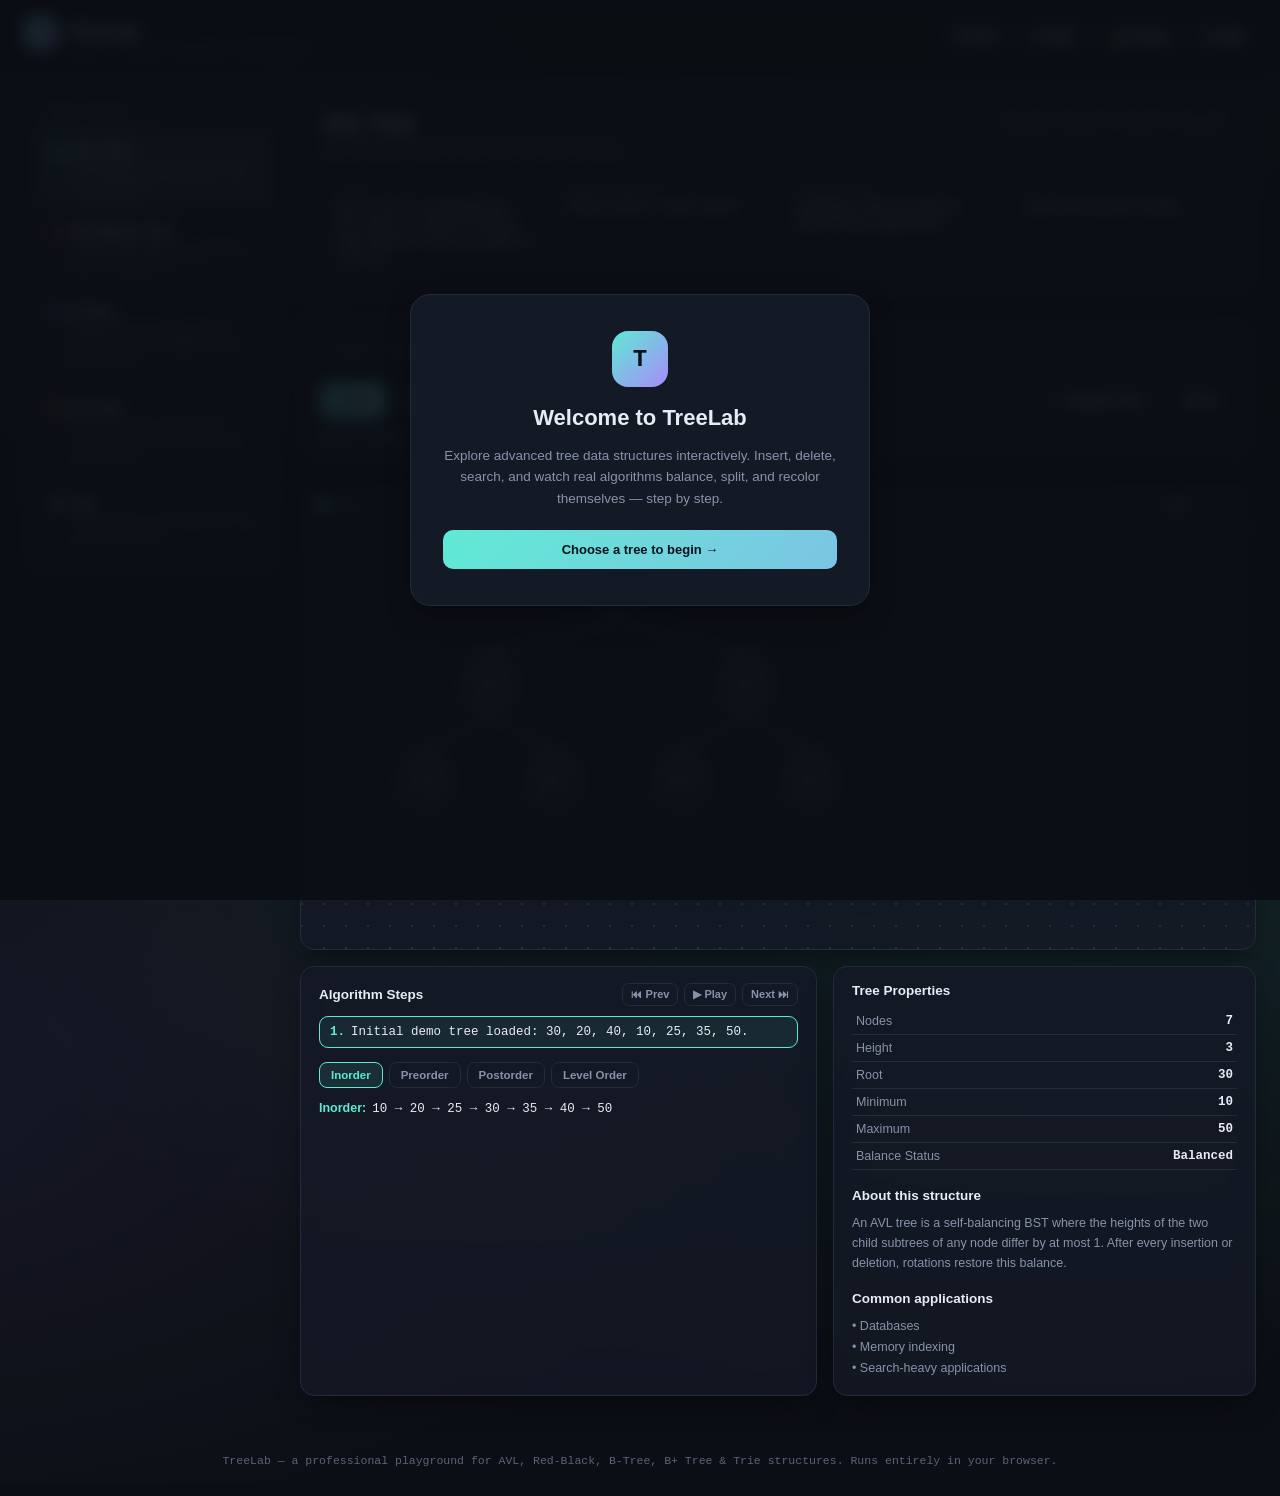
<file: Assessment/CO3/CO3 - Tree Traversal.html>
<!DOCTYPE html>
<html lang="en">
<head>
<meta charset="UTF-8">
<meta name="viewport" content="width=device-width, initial-scale=1.0">
<title>TreeLab — Interactive DSA Tree Visualizer</title>
<style>
:root{
  --bg:#0b0e14; --bg2:#11151f; --panel:#141926cc; --panel-solid:#141926;
  --border:#232a3b; --text:#e7ebf5; --text-dim:#8992a8; --text-faint:#5c6379;
  --accent:#5eead4; --accent2:#a78bfa; --accent-warm:#fb923c;
  --red:#ef4444; --black-node:#1e2537; --green:#34d399;
  --shadow: 0 10px 30px -10px rgba(0,0,0,.6);
  --mono: 'JetBrains Mono','Fira Code',ui-monospace,SFMono-Regular,Menlo,Consolas,monospace;
  --sans: 'Inter',-apple-system,BlinkMacSystemFont,'Segoe UI',sans-serif;
  --radius:14px;
}
[data-theme="light"]{
  --bg:#f5f6fa; --bg2:#ffffff; --panel:#ffffffee; --panel-solid:#ffffff;
  --border:#e2e5ee; --text:#141926; --text-dim:#5c6379; --text-faint:#9aa1b5;
  --accent:#0d9488; --accent2:#7c3aed; --accent-warm:#ea580c;
  --black-node:#1e2537; --shadow: 0 10px 30px -10px rgba(20,25,38,.15);
}
*{box-sizing:border-box; -webkit-tap-highlight-color:transparent;}
html,body{margin:0;padding:0;height:100%;}
body{
  background:
    radial-gradient(1200px 600px at 85% -10%, color-mix(in srgb, var(--accent) 10%, transparent), transparent),
    radial-gradient(900px 500px at -10% 20%, color-mix(in srgb, var(--accent2) 8%, transparent), transparent),
    var(--bg);
  color:var(--text); font-family:var(--sans); min-height:100vh;
}
a{color:inherit;}
::selection{background:color-mix(in srgb, var(--accent) 35%, transparent);}
button{font-family:var(--sans); cursor:pointer;}
:focus-visible{outline:2px solid var(--accent); outline-offset:2px; border-radius:6px;}

/* ---------- top bar ---------- */
.topbar{
  display:flex; align-items:center; justify-content:space-between;
  padding:16px 24px; border-bottom:1px solid var(--border);
  position:sticky; top:0; z-index:40; backdrop-filter:blur(14px);
  background:color-mix(in srgb, var(--bg) 78%, transparent);
}
.brand{display:flex; align-items:baseline; gap:10px;}
.brand .mark{
  width:34px;height:34px;border-radius:10px;display:grid;place-items:center;
  background:linear-gradient(135deg,var(--accent),var(--accent2));
  color:#0b0e14; font-weight:800; font-family:var(--mono); font-size:15px;
}
.brand h1{font-size:19px; margin:0; font-weight:800; letter-spacing:-0.02em;}
.brand .sub{font-size:12px; color:var(--text-dim); font-family:var(--mono); letter-spacing:.02em;}
.brand-row{display:flex; flex-direction:column; gap:1px;}
.top-actions{display:flex; gap:8px; align-items:center;}
.icon-btn{
  border:1px solid var(--border); background:var(--panel-solid); color:var(--text);
  border-radius:10px; padding:8px 12px; font-size:13px; display:flex; gap:6px; align-items:center;
  transition:.15s; font-weight:600;
}
.icon-btn:hover{border-color:var(--accent); color:var(--accent);}

/* ---------- layout ---------- */
.layout{display:grid; grid-template-columns:260px 1fr; gap:16px; padding:16px 24px 40px; max-width:1680px; margin:0 auto;}
@media (max-width: 980px){ .layout{grid-template-columns:1fr;} }

.card{
  background:var(--panel); border:1px solid var(--border); border-radius:var(--radius);
  backdrop-filter:blur(10px); box-shadow:var(--shadow);
}
.sidebar{padding:14px; align-self:start; position:sticky; top:82px;}
@media (max-width:980px){ .sidebar{position:static;} }
.sidebar h2{font-size:11px; text-transform:uppercase; letter-spacing:.12em; color:var(--text-faint); margin:4px 6px 10px;}
.tree-option{
  display:flex; gap:10px; align-items:flex-start; padding:11px 12px; border-radius:11px; margin-bottom:6px;
  border:1px solid transparent; transition:.15s; position:relative;
}
.tree-option:hover{background:color-mix(in srgb, var(--accent) 8%, transparent);}
.tree-option.active{
  border-color:color-mix(in srgb, var(--accent) 45%, transparent);
  background:color-mix(in srgb, var(--accent) 12%, transparent);
}
.tree-option .dot{width:9px;height:9px;border-radius:3px;margin-top:5px;flex:0 0 auto;}
.tree-option .name{font-weight:700; font-size:14px;}
.tree-option .desc{font-size:11.5px; color:var(--text-dim); line-height:1.4; margin-top:2px;}
.tree-option button{all:unset; display:block; width:100%; cursor:pointer;}

.main-col{display:flex; flex-direction:column; gap:16px; min-width:0;}

.header-card{padding:20px 22px;}
.header-top{display:flex; justify-content:space-between; align-items:flex-start; gap:16px; flex-wrap:wrap;}
.header-top h2{margin:0; font-size:22px; letter-spacing:-0.01em;}
.header-top .tagline{color:var(--text-dim); font-size:13.5px; margin-top:4px; max-width:60ch;}
.chip{
  font-family:var(--mono); font-size:11px; padding:4px 9px; border-radius:999px;
  border:1px solid var(--border); color:var(--text-dim); white-space:nowrap;
}
.info-grid{display:grid; grid-template-columns:repeat(4,1fr); gap:10px; margin-top:16px;}
@media (max-width:800px){ .info-grid{grid-template-columns:repeat(2,1fr);} }
.info-box{background:color-mix(in srgb, var(--bg2) 60%, transparent); border:1px solid var(--border); border-radius:10px; padding:10px 12px;}
.info-box .k{font-size:10.5px; text-transform:uppercase; letter-spacing:.08em; color:var(--text-faint); margin-bottom:3px;}
.info-box .v{font-size:12.5px; line-height:1.4;}

/* controls */
.controls-card{padding:16px 20px; display:flex; flex-direction:column; gap:12px;}
.controls-row{display:flex; gap:10px; flex-wrap:wrap; align-items:center;}
.controls-row.tight{gap:8px;}
input[type=text], input[type=number]{
  background:var(--bg2); border:1px solid var(--border); color:var(--text);
  border-radius:10px; padding:10px 12px; font-family:var(--mono); font-size:13.5px; flex:1; min-width:160px;
}
input:focus{border-color:var(--accent);}
.btn{
  border:1px solid var(--border); background:var(--panel-solid); color:var(--text); font-weight:700;
  font-size:13px; padding:10px 15px; border-radius:10px; transition:.15s; display:inline-flex; gap:6px; align-items:center;
}
.btn:hover{border-color:var(--accent); color:var(--accent); transform:translateY(-1px);}
.btn:active{transform:translateY(0);}
.btn.primary{background:linear-gradient(135deg,var(--accent),color-mix(in srgb,var(--accent) 60%, var(--accent2))); color:#06131a; border:none;}
.btn.primary:hover{filter:brightness(1.08); color:#06131a;}
.btn.danger:hover{border-color:var(--red); color:var(--red);}
.btn.ghost{background:transparent;}
.btn:disabled{opacity:.4; cursor:not-allowed; transform:none;}
.label-sm{font-size:11px; color:var(--text-faint); text-transform:uppercase; letter-spacing:.08em;}
.msg-line{font-size:12.5px; min-height:18px; font-family:var(--mono);}
.msg-line.error{color:var(--red);}
.msg-line.ok{color:var(--green);}
.msg-line.info{color:var(--text-dim);}
.deg-input{width:70px; flex:0 0 auto;}

/* viz */
.viz-card{padding:0; overflow:hidden;}
.viz-toolbar{display:flex; justify-content:space-between; align-items:center; padding:10px 16px; border-bottom:1px solid var(--border); flex-wrap:wrap; gap:8px;}
.legend{display:flex; gap:14px; font-size:11.5px; color:var(--text-dim); flex-wrap:wrap;}
.legend span{display:inline-flex; align-items:center; gap:5px;}
.legend i{width:10px;height:10px;border-radius:3px; display:inline-block;}
.viz-scroll{overflow:auto; background:
  radial-gradient(circle at 1px 1px, color-mix(in srgb, var(--text-faint) 25%, transparent) 1px, transparent 1px) 0 0/22px 22px;
  min-height:420px; max-height:620px;}
svg.tree-svg{display:block;}
.svg-node-circle{stroke-width:2px; transition:all .35s ease;}
.svg-node-rect{stroke-width:2px; transition:all .35s ease; fill:var(--bg2);}
.svg-label{font-family:var(--mono); font-weight:700; fill:var(--text); dominant-baseline:middle; text-anchor:middle; transition:fill .3s;}
.svg-edge{stroke:var(--text-faint); stroke-width:2px; fill:none; transition:all .35s ease;}
.svg-leafchain{stroke:var(--accent-warm); stroke-width:1.6px; stroke-dasharray:5 4; fill:none; opacity:.8;}
.svg-meta{font-family:var(--mono); font-size:9.5px; fill:var(--text-faint); text-anchor:middle;}
.empty-state{display:flex; flex-direction:column; align-items:center; justify-content:center; padding:70px 20px; color:var(--text-dim); text-align:center; gap:10px;}
.empty-state .big{font-size:15px; font-weight:700; color:var(--text);}

/* bottom grid */
.bottom-grid{display:grid; grid-template-columns:1.1fr .9fr; gap:16px;}
@media (max-width:980px){ .bottom-grid{grid-template-columns:1fr;} }
.panel-card{padding:16px 18px;}
.panel-card h3{margin:0 0 10px; font-size:13.5px; display:flex; align-items:center; justify-content:space-between;}
.panel-card h3 .sub-actions{display:flex; gap:6px;}
.mini-btn{border:1px solid var(--border); background:transparent; color:var(--text-dim); border-radius:7px; padding:4px 8px; font-size:11px; font-weight:700;}
.mini-btn:hover{color:var(--accent); border-color:var(--accent);}
.steps-list{list-style:none; margin:0; padding:0; max-height:260px; overflow:auto; display:flex; flex-direction:column; gap:6px;}
.steps-list li{
  border:1px solid var(--border); border-radius:9px; padding:8px 10px; font-size:12.5px; font-family:var(--mono);
  color:var(--text-dim); opacity:.55; transition:.2s;
}
.steps-list li.active{opacity:1; border-color:var(--accent); color:var(--text); background:color-mix(in srgb, var(--accent) 8%, transparent);}
.steps-list li .idx{color:var(--accent); margin-right:6px; font-weight:700;}
.prop-table{width:100%; border-collapse:collapse; font-size:12.5px;}
.prop-table td{padding:6px 4px; border-bottom:1px solid var(--border);}
.prop-table td:first-child{color:var(--text-dim);}
.prop-table td:last-child{text-align:right; font-family:var(--mono); font-weight:700;}
.traversal-line{font-family:var(--mono); font-size:12.5px; margin-bottom:8px; line-height:1.6; word-break:break-word;}
.traversal-line b{color:var(--accent); margin-right:6px; font-family:var(--sans); font-weight:700;}
.tabs{display:flex; gap:6px; margin-bottom:10px; flex-wrap:wrap;}
.tab{border:1px solid var(--border); background:transparent; color:var(--text-dim); padding:6px 11px; border-radius:8px; font-size:11.5px; font-weight:700;}
.tab.active{color:var(--accent); border-color:var(--accent); background:color-mix(in srgb, var(--accent) 10%, transparent);}
.tooltip-term{border-bottom:1px dashed var(--text-faint); cursor:help; position:relative;}
.tooltip-term:hover .tip-bubble{display:block;}
.tip-bubble{
  display:none; position:absolute; bottom:130%; left:50%; transform:translateX(-50%); width:220px;
  background:var(--panel-solid); border:1px solid var(--accent); border-radius:10px; padding:10px 12px; font-size:11.5px;
  color:var(--text); z-index:50; box-shadow:var(--shadow); font-family:var(--sans); line-height:1.4;
}
.footer-note{text-align:center; color:var(--text-faint); font-size:11.5px; padding:18px; font-family:var(--mono);}
.range-row{display:flex; gap:8px; align-items:center; flex-wrap:wrap;}
.pill-result{background:color-mix(in srgb, var(--accent) 12%, transparent); border:1px solid var(--accent); border-radius:8px; padding:3px 9px; font-family:var(--mono); font-size:12px;}
.validate-box{margin-top:8px; padding:10px 12px; border-radius:10px; font-family:var(--mono); font-size:12.5px; border:1px solid var(--border);}
.validate-box.valid{border-color:var(--green); color:var(--green); background:color-mix(in srgb, var(--green) 8%, transparent);}
.validate-box.invalid{border-color:var(--red); color:var(--red); background:color-mix(in srgb, var(--red) 8%, transparent);}
.welcome-overlay{
  position:fixed; inset:0; background:color-mix(in srgb, var(--bg) 88%, transparent); backdrop-filter:blur(8px);
  z-index:100; display:flex; align-items:center; justify-content:center; padding:20px;
}
.welcome-box{max-width:460px; text-align:center; padding:36px 32px; border-radius:20px; background:var(--panel-solid); border:1px solid var(--border); box-shadow:var(--shadow);}
.welcome-box .mark{width:56px;height:56px;border-radius:16px;margin:0 auto 18px; background:linear-gradient(135deg,var(--accent),var(--accent2)); display:grid; place-items:center; color:#06131a; font-weight:800; font-family:var(--mono); font-size:24px;}
.welcome-box h2{margin:0 0 8px; font-size:22px;}
.welcome-box p{color:var(--text-dim); font-size:13.5px; line-height:1.6; margin-bottom:20px;}
.presets-row{display:flex; flex-wrap:wrap; gap:8px; margin-top:10px;}
::-webkit-scrollbar{width:9px; height:9px;}
::-webkit-scrollbar-thumb{background:var(--border); border-radius:6px;}
::-webkit-scrollbar-thumb:hover{background:var(--text-faint);}
.sr-only{position:absolute; width:1px;height:1px;overflow:hidden; clip:rect(0,0,0,0);}
</style>
</head>
<body data-theme="dark">

<div class="welcome-overlay" id="welcomeOverlay">
  <div class="welcome-box">
    <div class="mark">T</div>
    <h2>Welcome to TreeLab</h2>
    <p>Explore advanced tree data structures interactively. Insert, delete, search, and watch real algorithms balance, split, and recolor themselves — step by step.</p>
    <button class="btn primary" id="welcomeStart" style="width:100%;justify-content:center;padding:12px;">Choose a tree to begin →</button>
  </div>
</div>

<header class="topbar">
  <div class="brand">
    <div class="mark">T</div>
    <div class="brand-row">
      <h1>TreeLab</h1>
      <span class="sub">Learn. Insert. Delete. Visualize.</span>
    </div>
  </div>
  <div class="top-actions">
    <button class="icon-btn" id="exportSvgBtn" title="Export current tree as SVG">⬇ SVG</button>
    <button class="icon-btn" id="exportPngBtn" title="Export current tree as PNG">⬇ PNG</button>
    <button class="icon-btn" id="themeToggle" title="Toggle theme">🌙 Theme</button>
    <button class="icon-btn" id="helpBtn" title="Help">? Help</button>
  </div>
</header>

<div class="layout">
  <!-- SIDEBAR -->
  <aside class="card sidebar" aria-label="Tree type selector">
    <h2>Tree Types</h2>
    <div id="treeOptions"></div>
  </aside>

  <!-- MAIN -->
  <div class="main-col">
    <section class="card header-card">
      <div class="header-top">
        <div>
          <h2 id="treeTitle">AVL Tree</h2>
          <div class="tagline" id="treeTagline">Self-balancing Binary Search Tree using rotations.</div>
        </div>
        <span class="chip" id="treeComplexityChip">O(log n) search / insert / delete</span>
      </div>
      <div class="info-grid" id="infoGrid"></div>
    </section>

    <section class="card controls-card">
      <div class="controls-row">
        <input type="text" id="valueInput" placeholder="Enter values, e.g. 10, 20, 30" aria-label="Values input">
        <div id="degreeWrap" class="controls-row tight" style="display:none;">
          <span class="label-sm">Min degree (t)</span>
          <input type="number" id="degreeInput" class="deg-input" min="2" value="2">
          <button class="btn ghost" id="applyDegreeBtn">Apply</button>
        </div>
      </div>
      <div class="controls-row tight" id="mainButtons">
        <button class="btn primary" id="insertBtn">Insert</button>
        <button class="btn" id="deleteBtn">Delete</button>
        <button class="btn" id="searchBtn">Search</button>
        <button class="btn" id="prefixBtn" style="display:none;">Prefix Search</button>
        <button class="btn ghost" id="clearBtn">Clear</button>
        <button class="btn ghost" id="randomBtn">🎲 Random</button>
        <input type="number" id="randomCount" class="deg-input" min="1" max="200" value="10" title="Number of random values">
        <button class="btn ghost" id="validateBtn">✓ Validate Tree</button>
        <button class="btn ghost danger" id="resetBtn">Reset</button>
      </div>
      <div class="controls-row tight" id="rangeRow" style="display:none;">
        <span class="label-sm">Range search</span>
        <input type="text" id="rangeFrom" placeholder="from" class="deg-input" style="width:80px;">
        <span class="label-sm">to</span>
        <input type="text" id="rangeTo" placeholder="to" class="deg-input" style="width:80px;">
        <button class="btn ghost" id="rangeBtn">Search Range</button>
        <span id="rangeResult"></span>
      </div>
      <div class="msg-line info" id="msgLine">Enter comma or space separated values, then Insert.</div>
      <div class="validate-box" id="validateBox" style="display:none;"></div>
    </section>

    <section class="card viz-card">
      <div class="viz-toolbar">
        <div class="legend" id="legend"></div>
        <div class="controls-row tight">
          <button class="mini-btn" id="zoomOutBtn">－</button>
          <button class="mini-btn" id="zoomResetBtn">100%</button>
          <button class="mini-btn" id="zoomInBtn">＋</button>
        </div>
      </div>
      <div class="viz-scroll" id="vizScroll">
        <div class="empty-state" id="emptyState"><div class="big">Tree is empty</div><div>Insert values above, or click Random to generate one.</div></div>
        <svg class="tree-svg" id="treeSvg" xmlns="http://www.w3.org/2000/svg" style="display:none;"></svg>
      </div>
    </section>

    <section class="bottom-grid">
      <div class="card panel-card">
        <h3>Algorithm Steps
          <span class="sub-actions">
            <button class="mini-btn" id="stepPrev">⏮ Prev</button>
            <button class="mini-btn" id="stepPlay">▶ Play</button>
            <button class="mini-btn" id="stepNext">Next ⏭</button>
          </span>
        </h3>
        <ol class="steps-list" id="stepsList"><li>No operation performed yet.</li></ol>
        <div style="margin-top:14px;">
          <div class="tabs" id="traversalTabs"></div>
          <div id="traversalOutput"></div>
        </div>
      </div>

      <div class="card panel-card">
        <h3>Tree Properties</h3>
        <table class="prop-table"><tbody id="propsBody"></tbody></table>
        <h3 style="margin-top:18px;">About this structure</h3>
        <div id="aboutBox" style="font-size:12.5px; color:var(--text-dim); line-height:1.6;"></div>
        <h3 style="margin-top:18px;">Common applications</h3>
        <div id="appsBox" style="font-size:12.5px; color:var(--text-dim); line-height:1.7;"></div>
      </div>
    </section>
  </div>
</div>

<div class="footer-note">TreeLab — a professional playground for AVL, Red-Black, B-Tree, B+ Tree &amp; Trie structures. Runs entirely in your browser.</div>

<script>
"use strict";
/* =========================================================================
   TREELAB — SINGLE FILE DSA VISUALIZER
   Sections: Data Structures -> Layout Engine -> Renderer -> App Controller
   ========================================================================= */

/* ---------------------------------------------------------------------
   0. SHARED HELPERS
--------------------------------------------------------------------- */
function parseValues(raw){
  return raw.split(/[,\s]+/).map(s=>s.trim()).filter(s=>s.length>0);
}
function parseNumbers(raw){
  return parseValues(raw).map(Number).filter(n=>!isNaN(n));
}
function uid(){ return 'n'+Math.random().toString(36).slice(2,9); }

/* ---------------------------------------------------------------------
   1. AVL TREE  (real implementation)
--------------------------------------------------------------------- */
class AVLNode{
  constructor(value){ this.value=value; this.left=null; this.right=null; this.height=1; this.id=uid(); }
}
class AVLTree{
  constructor(){ this.root=null; this.steps=[]; }
  h(n){ return n? n.height:0; }
  bf(n){ return n? this.h(n.left)-this.h(n.right):0; }
  update(n){ n.height = 1+Math.max(this.h(n.left), this.h(n.right)); }
  rotateRight(y){
    const x=y.left; const t2=x.right;
    x.right=y; y.left=t2;
    this.update(y); this.update(x);
    this.steps.push(`Right rotation performed around node ${y.value}.`);
    return x;
  }
  rotateLeft(x){
    const y=x.right; const t2=y.left;
    y.left=x; x.right=t2;
    this.update(x); this.update(y);
    this.steps.push(`Left rotation performed around node ${x.value}.`);
    return y;
  }
  insert(value){
    this.steps=[];
    if(this.find(value)!=null){ this.steps.push(`Value ${value} already exists. Duplicates are not allowed.`); return false; }
    this.steps.push(`Searching for insertion position for ${value}...`);
    this.root=this._insert(this.root,value);
    this.steps.push('Tree balanced. Insertion complete.');
    return true;
  }
  _insert(node,value){
    if(!node){ this.steps.push(`Inserted ${value} as a new leaf node.`); return new AVLNode(value); }
    if(value<node.value) node.left=this._insert(node.left,value);
    else if(value>node.value) node.right=this._insert(node.right,value);
    else return node;
    this.update(node);
    const balance=this.bf(node);
    if(balance>1 || balance<-1){
      this.steps.push(`Balance factor of node ${node.value} = ${balance}.`);
    }
    if(balance>1 && value<node.left.value){ this.steps.push('LL imbalance detected.'); return this.rotateRight(node); }
    if(balance<-1 && value>node.right.value){ this.steps.push('RR imbalance detected.'); return this.rotateLeft(node); }
    if(balance>1 && value>node.left.value){ this.steps.push('LR imbalance detected.'); node.left=this.rotateLeft(node.left); return this.rotateRight(node); }
    if(balance<-1 && value<node.right.value){ this.steps.push('RL imbalance detected.'); node.right=this.rotateRight(node.right); return this.rotateLeft(node); }
    return node;
  }
  minValueNode(node){ let cur=node; while(cur.left) cur=cur.left; return cur; }
  delete(value){
    this.steps=[];
    if(this.find(value)==null){ this.steps.push(`Value ${value} not found.`); return false; }
    this.steps.push(`Searching for ${value} to delete...`);
    this.root=this._delete(this.root,value);
    this.steps.push('Tree rebalanced after deletion.');
    return true;
  }
  _delete(node,value){
    if(!node) return node;
    if(value<node.value) node.left=this._delete(node.left,value);
    else if(value>node.value) node.right=this._delete(node.right,value);
    else{
      this.steps.push(`Removing node ${value}.`);
      if(!node.left || !node.right){
        node = node.left? node.left : node.right;
      } else {
        const succ=this.minValueNode(node.right);
        this.steps.push(`Replacing with inorder successor ${succ.value}.`);
        node.value=succ.value;
        node.right=this._delete(node.right,succ.value);
      }
    }
    if(!node) return node;
    this.update(node);
    const balance=this.bf(node);
    if(balance>1 && this.bf(node.left)>=0) return this.rotateRight(node);
    if(balance>1 && this.bf(node.left)<0){ node.left=this.rotateLeft(node.left); return this.rotateRight(node); }
    if(balance<-1 && this.bf(node.right)<=0) return this.rotateLeft(node);
    if(balance<-1 && this.bf(node.right)>0){ node.right=this.rotateRight(node.right); return this.rotateLeft(node); }
    return node;
  }
  find(value){ let cur=this.root; while(cur){ if(value===cur.value) return cur; cur=value<cur.value?cur.left:cur.right; } return null; }
  search(value){
    this.steps=[]; let cur=this.root; let path=[];
    while(cur){ path.push(cur.value); if(value===cur.value){ this.steps.push(`Path: ${path.join(' → ')}`); this.steps.push(`Value ${value} found.`); return true;} cur = value<cur.value?cur.left:cur.right; }
    this.steps.push(`Path: ${path.join(' → ')||'(empty)'}`);
    this.steps.push(`Value ${value} not found.`);
    return false;
  }
  inorder(){ const out=[]; (function rec(n){ if(!n)return; rec(n.left); out.push(n.value); rec(n.right);})(this.root); return out; }
  preorder(){ const out=[]; (function rec(n){ if(!n)return; out.push(n.value); rec(n.left); rec(n.right);})(this.root); return out; }
  postorder(){ const out=[]; (function rec(n){ if(!n)return; rec(n.left); rec(n.right); out.push(n.value);})(this.root); return out; }
  levelorder(){ const out=[]; if(!this.root) return out; const q=[this.root]; while(q.length){ const n=q.shift(); out.push(n.value); if(n.left)q.push(n.left); if(n.right)q.push(n.right);} return out; }
  count(){ let c=0; (function rec(n){ if(!n)return; c++; rec(n.left); rec(n.right);})(this.root); return c; }
  validate(){
    let ok=true; const errs=[];
    (function rec(n,lo,hi){
      if(!n) return 0;
      if((lo!==null && n.value<=lo) || (hi!==null && n.value>=hi)){ ok=false; errs.push(`BST violation at node ${n.value}`); }
      const lh=rec(n.left,lo,n.value), rh=rec(n.right,n.value,hi);
      if(Math.abs(lh-rh)>1){ ok=false; errs.push(`Balance violation at node ${n.value} (bf=${lh-rh})`); }
      const h=1+Math.max(lh,rh);
      if(h!==n.height){ ok=false; errs.push(`Height mismatch at node ${n.value}`); }
      return h;
    })(this.root,null,null);
    return {ok, errs};
  }
}

/* ---------------------------------------------------------------------
   2. RED-BLACK TREE (real implementation, CLRS-style with sentinel)
--------------------------------------------------------------------- */
const RB_RED='R', RB_BLACK='B';
class RBNode{
  constructor(value){ this.value=value; this.color=RB_RED; this.left=null; this.right=null; this.parent=null; this.id=uid(); }
}
class RedBlackTree{
  constructor(){
    this.NIL=new RBNode(null); this.NIL.color=RB_BLACK; this.NIL.left=null; this.NIL.right=null;
    this.root=this.NIL; this.steps=[];
  }
  leftRotate(x){
    const y=x.right; x.right=y.left;
    if(y.left!==this.NIL) y.left.parent=x;
    y.parent=x.parent;
    if(x.parent===this.NIL) this.root=y;
    else if(x===x.parent.left) x.parent.left=y; else x.parent.right=y;
    y.left=x; x.parent=y;
    this.steps.push(`Left rotation performed around node ${x.value}.`);
  }
  rightRotate(x){
    const y=x.left; x.left=y.right;
    if(y.right!==this.NIL) y.right.parent=x;
    y.parent=x.parent;
    if(x.parent===this.NIL) this.root=y;
    else if(x===x.parent.right) x.parent.right=y; else x.parent.left=y;
    y.right=x; x.parent=y;
    this.steps.push(`Right rotation performed around node ${x.value}.`);
  }
  find(value){ let cur=this.root; while(cur!==this.NIL){ if(value===cur.value) return cur; cur = value<cur.value?cur.left:cur.right;} return null; }
  insert(value){
    this.steps=[];
    if(this.find(value)!=null){ this.steps.push(`Value ${value} already exists.`); return false; }
    let z=new RBNode(value); z.left=this.NIL; z.right=this.NIL;
    let y=this.NIL, x=this.root;
    this.steps.push(`Searching for insertion position for ${value}...`);
    while(x!==this.NIL){ y=x; x = value<x.value? x.left : x.right; }
    z.parent=y;
    if(y===this.NIL) this.root=z;
    else if(value<y.value) y.left=z; else y.right=z;
    this.steps.push(`Inserted ${value} colored RED.`);
    this._insertFixup(z);
    this.root.color=RB_BLACK;
    this.steps.push('Red-Black properties restored.');
    return true;
  }
  _insertFixup(z){
    while(z.parent.color===RB_RED){
      if(z.parent===z.parent.parent.left){
        const y=z.parent.parent.right;
        if(y.color===RB_RED){
          this.steps.push(`Uncle of ${z.value} is RED — recoloring.`);
          z.parent.color=RB_BLACK; y.color=RB_BLACK; z.parent.parent.color=RB_RED; z=z.parent.parent;
        } else {
          if(z===z.parent.right){ this.steps.push(`Uncle is BLACK, triangle case — rotating left.`); z=z.parent; this.leftRotate(z); }
          this.steps.push('Uncle is BLACK, line case — recoloring and rotating right.');
          z.parent.color=RB_BLACK; z.parent.parent.color=RB_RED; this.rightRotate(z.parent.parent);
        }
      } else {
        const y=z.parent.parent.left;
        if(y.color===RB_RED){
          this.steps.push(`Uncle of ${z.value} is RED — recoloring.`);
          z.parent.color=RB_BLACK; y.color=RB_BLACK; z.parent.parent.color=RB_RED; z=z.parent.parent;
        } else {
          if(z===z.parent.left){ this.steps.push(`Uncle is BLACK, triangle case — rotating right.`); z=z.parent; this.rightRotate(z); }
          this.steps.push('Uncle is BLACK, line case — recoloring and rotating left.');
          z.parent.color=RB_BLACK; z.parent.parent.color=RB_RED; this.leftRotate(z.parent.parent);
        }
      }
      if(z===this.root) break;
    }
  }
  transplant(u,v){
    if(u.parent===this.NIL) this.root=v;
    else if(u===u.parent.left) u.parent.left=v; else u.parent.right=v;
    v.parent=u.parent;
  }
  minimum(node){ while(node.left!==this.NIL) node=node.left; return node; }
  delete(value){
    this.steps=[];
    let z=this.find(value);
    if(!z){ this.steps.push(`Value ${value} not found.`); return false; }
    this.steps.push(`Deleting node ${value}.`);
    let y=z, yOriginalColor=y.color, x;
    if(z.left===this.NIL){ x=z.right; this.transplant(z,z.right); }
    else if(z.right===this.NIL){ x=z.left; this.transplant(z,z.left); }
    else{
      y=this.minimum(z.right); yOriginalColor=y.color; x=y.right;
      if(y.parent===z) x.parent=y;
      else{ this.transplant(y,y.right); y.right=z.right; y.right.parent=y; }
      this.transplant(z,y); y.left=z.left; y.left.parent=y; y.color=z.color;
    }
    if(yOriginalColor===RB_BLACK){ this.steps.push('A black node was removed — fixing double-black violation.'); this._deleteFixup(x); }
    this.root.color=RB_BLACK;
    this.steps.push('Red-Black properties restored.');
    return true;
  }
  _deleteFixup(x){
    while(x!==this.root && x.color===RB_BLACK){
      if(x===x.parent.left){
        let w=x.parent.right;
        if(w.color===RB_RED){ this.steps.push('Sibling is RED — recolor and rotate.'); w.color=RB_BLACK; x.parent.color=RB_RED; this.leftRotate(x.parent); w=x.parent.right; }
        if(w.left.color===RB_BLACK && w.right.color===RB_BLACK){ this.steps.push('Both nephews BLACK — recolor sibling.'); w.color=RB_RED; x=x.parent; }
        else{
          if(w.right.color===RB_BLACK){ this.steps.push('Near nephew RED — rotate right on sibling.'); w.left.color=RB_BLACK; w.color=RB_RED; this.rightRotate(w); w=x.parent.right; }
          this.steps.push('Far nephew RED — recolor and rotate left.');
          w.color=x.parent.color; x.parent.color=RB_BLACK; w.right.color=RB_BLACK; this.leftRotate(x.parent); x=this.root;
        }
      } else {
        let w=x.parent.left;
        if(w.color===RB_RED){ this.steps.push('Sibling is RED — recolor and rotate.'); w.color=RB_BLACK; x.parent.color=RB_RED; this.rightRotate(x.parent); w=x.parent.left; }
        if(w.right.color===RB_BLACK && w.left.color===RB_BLACK){ this.steps.push('Both nephews BLACK — recolor sibling.'); w.color=RB_RED; x=x.parent; }
        else{
          if(w.left.color===RB_BLACK){ this.steps.push('Near nephew RED — rotate left on sibling.'); w.right.color=RB_BLACK; w.color=RB_RED; this.leftRotate(w); w=x.parent.left; }
          this.steps.push('Far nephew RED — recolor and rotate right.');
          w.color=x.parent.color; x.parent.color=RB_BLACK; w.left.color=RB_BLACK; this.rightRotate(x.parent); x=this.root;
        }
      }
    }
    x.color=RB_BLACK;
  }
  search(value){
    this.steps=[]; let cur=this.root; let path=[];
    while(cur!==this.NIL){ path.push(cur.value); if(value===cur.value){ this.steps.push(`Path: ${path.join(' → ')}`); this.steps.push(`Value ${value} found (${cur.color==='R'?'RED':'BLACK'}).`); return true; } cur=value<cur.value?cur.left:cur.right; }
    this.steps.push(`Path: ${path.join(' → ')||'(empty)'}`); this.steps.push(`Value ${value} not found.`); return false;
  }
  inorder(){ const out=[]; const rec=(n)=>{ if(n===this.NIL)return; rec(n.left); out.push(n.value); rec(n.right); }; rec(this.root); return out; }
  preorder(){ const out=[]; const rec=(n)=>{ if(n===this.NIL)return; out.push(n.value); rec(n.left); rec(n.right); }; rec(this.root); return out; }
  postorder(){ const out=[]; const rec=(n)=>{ if(n===this.NIL)return; rec(n.left); rec(n.right); out.push(n.value); }; rec(this.root); return out; }
  levelorder(){ const out=[]; if(this.root===this.NIL) return out; const q=[this.root]; while(q.length){ const n=q.shift(); out.push(n.value); if(n.left!==this.NIL)q.push(n.left); if(n.right!==this.NIL)q.push(n.right);} return out; }
  count(){ let c=0; const rec=(n)=>{ if(n===this.NIL)return; c++; rec(n.left); rec(n.right); }; rec(this.root); return c; }
  height(node){ if(node===this.NIL || !node) return 0; return 1+Math.max(this.height(node.left), this.height(node.right)); }
  validate(){
    let ok=true; const errs=[];
    if(this.root!==this.NIL && this.root.color!==RB_BLACK){ ok=false; errs.push('Root is not black.'); }
    const rec=(n,lo,hi)=>{
      if(n===this.NIL) return 1;
      if((lo!==null && n.value<=lo)||(hi!==null && n.value>=hi)){ ok=false; errs.push(`BST violation at ${n.value}`); }
      if(n.color===RB_RED){
        if(n.left.color===RB_RED || n.right.color===RB_RED){ ok=false; errs.push(`Red-red violation at ${n.value}`); }
      }
      const lb=rec(n.left,lo,n.value), rb=rec(n.right,n.value,hi);
      if(lb!==rb){ ok=false; errs.push(`Black-height mismatch at ${n.value}`); }
      return lb + (n.color===RB_BLACK?1:0);
    };
    rec(this.root,null,null);
    return {ok, errs};
  }
}

/* ---------------------------------------------------------------------
   3. B-TREE (real implementation, minimum degree t)
--------------------------------------------------------------------- */
class BTreeNode{
  constructor(leaf){ this.leaf=leaf; this.keys=[]; this.children=[]; this.id=uid(); }
}
class BTree{
  constructor(t=2){ this.t=t; this.root=new BTreeNode(true); this.steps=[]; }
  setDegree(t){ this.t=t; this.root=new BTreeNode(true); this.steps=[]; }
  search(k, node=this.root){
    let i=0; while(i<node.keys.length && k>node.keys[i]) i++;
    if(i<node.keys.length && node.keys[i]===k) return node;
    if(node.leaf) return null;
    return this.search(k, node.children[i]);
  }
  insert(k){
    this.steps=[];
    if(this.search(k)){ this.steps.push(`Key ${k} already exists.`); return false; }
    this.steps.push(`Inserting key ${k}...`);
    let r=this.root;
    if(r.keys.length===2*this.t-1){
      this.steps.push('Root is full — splitting root.');
      const s=new BTreeNode(false); s.children.push(r); this.root=s;
      this._splitChild(s,0); this._insertNonFull(s,k);
    } else this._insertNonFull(r,k);
    return true;
  }
  _splitChild(x,i){
    const t=this.t; const y=x.children[i]; const z=new BTreeNode(y.leaf);
    const midKey=y.keys[t-1];
    z.keys=y.keys.splice(t, t-1);
    y.keys.splice(t-1,1);
    if(!y.leaf) z.children=y.children.splice(t, t);
    x.children.splice(i+1,0,z); x.keys.splice(i,0,midKey);
    this.steps.push(`Node overflowed. Splitting and promoting key ${midKey}.`);
  }
  _insertNonFull(x,k){
    let i=x.keys.length-1;
    if(x.leaf){
      while(i>=0 && k<x.keys[i]){ x.keys[i+1]=x.keys[i]; i--; }
      x.keys[i+1]=k;
      this.steps.push(`Inserted key ${k} into leaf node.`);
    } else {
      while(i>=0 && k<x.keys[i]) i--;
      i++;
      if(x.children[i].keys.length===2*this.t-1){
        this._splitChild(x,i);
        if(k>x.keys[i]) i++;
      }
      this._insertNonFull(x.children[i],k);
    }
  }
  delete(k){
    this.steps=[];
    if(!this.search(k)){ this.steps.push(`Key ${k} not found.`); return false; }
    this.steps.push(`Deleting key ${k}...`);
    this._deleteKey(this.root,k);
    if(this.root.keys.length===0 && !this.root.leaf){ this.steps.push('Root shrank — promoting sole child as new root.'); this.root=this.root.children[0]; }
    return true;
  }
  _findKeyIdx(node,k){ let idx=0; while(idx<node.keys.length && node.keys[idx]<k) idx++; return idx; }
  _deleteKey(node,k){
    const t=this.t; const idx=this._findKeyIdx(node,k);
    if(idx<node.keys.length && node.keys[idx]===k){
      if(node.leaf){ node.keys.splice(idx,1); this.steps.push(`Removed key ${k} from leaf.`); }
      else this._deleteInternal(node,idx);
    } else {
      if(node.leaf){ return; }
      const flag = (idx===node.keys.length);
      if(node.children[idx].keys.length<t) this._fill(node,idx);
      if(flag && idx>node.keys.length) this._deleteKey(node.children[idx-1],k);
      else this._deleteKey(node.children[idx],k);
    }
  }
  _deleteInternal(node,idx){
    const k=node.keys[idx]; const t=this.t;
    if(node.children[idx].keys.length>=t){
      const pred=this._getPred(node,idx);
      this.steps.push(`Replacing ${k} with predecessor ${pred}.`);
      node.keys[idx]=pred; this._deleteKey(node.children[idx],pred);
    } else if(node.children[idx+1].keys.length>=t){
      const succ=this._getSucc(node,idx);
      this.steps.push(`Replacing ${k} with successor ${succ}.`);
      node.keys[idx]=succ; this._deleteKey(node.children[idx+1],succ);
    } else {
      this.steps.push(`Merging children around key ${k}.`);
      this._merge(node,idx);
      this._deleteKey(node.children[idx],k);
    }
  }
  _getPred(node,idx){ let cur=node.children[idx]; while(!cur.leaf) cur=cur.children[cur.children.length-1]; return cur.keys[cur.keys.length-1]; }
  _getSucc(node,idx){ let cur=node.children[idx+1]; while(!cur.leaf) cur=cur.children[0]; return cur.keys[0]; }
  _fill(node,idx){
    const t=this.t;
    if(idx!==0 && node.children[idx-1].keys.length>=t){ this.steps.push('Borrowing key from left sibling.'); this._borrowFromPrev(node,idx); }
    else if(idx!==node.keys.length && node.children[idx+1].keys.length>=t){ this.steps.push('Borrowing key from right sibling.'); this._borrowFromNext(node,idx); }
    else{
      if(idx!==node.keys.length) this._merge(node,idx); else this._merge(node,idx-1);
    }
  }
  _borrowFromPrev(node,idx){
    const child=node.children[idx], sibling=node.children[idx-1];
    child.keys.unshift(node.keys[idx-1]);
    if(!child.leaf) child.children.unshift(sibling.children.pop());
    node.keys[idx-1]=sibling.keys.pop();
  }
  _borrowFromNext(node,idx){
    const child=node.children[idx], sibling=node.children[idx+1];
    child.keys.push(node.keys[idx]);
    if(!child.leaf) child.children.push(sibling.children.shift());
    node.keys[idx]=sibling.keys.shift();
  }
  _merge(node,idx){
    const child=node.children[idx], sibling=node.children[idx+1];
    child.keys.push(node.keys[idx]);
    child.keys=child.keys.concat(sibling.keys);
    if(!child.leaf) child.children=child.children.concat(sibling.children);
    node.keys.splice(idx,1); node.children.splice(idx+1,1);
  }
  searchPath(k){
    this.steps=[]; let node=this.root; let path=[];
    while(node){
      path.push(`[${node.keys.join(' | ')}]`);
      let i=0; while(i<node.keys.length && k>node.keys[i]) i++;
      if(i<node.keys.length && node.keys[i]===k){ this.steps.push(`Path: ${path.join(' → ')}`); this.steps.push(`Key ${k} found.`); return true; }
      if(node.leaf){ this.steps.push(`Path: ${path.join(' → ')}`); this.steps.push(`Key ${k} not found.`); return false; }
      node=node.children[i];
    }
    return false;
  }
  traverse(){ const out=[]; (function rec(n){ if(!n) return; for(let i=0;i<n.keys.length;i++){ if(!n.leaf) rec(n.children[i]); out.push(n.keys[i]); } if(!n.leaf) rec(n.children[n.children.length-1]); })(this.root); return out; }
  countNodes(){ let c=0; (function rec(n){ if(!n) return; c++; if(!n.leaf) n.children.forEach(rec); })(this.root); return c; }
  countKeys(){ let c=0; (function rec(n){ if(!n) return; c+=n.keys.length; if(!n.leaf) n.children.forEach(rec); })(this.root); return c; }
  height(){ let h=0; let n=this.root; while(n){ h++; if(n.leaf) break; n=n.children[0]; } return h; }
  validate(){
    let ok=true; const errs=[]; const t=this.t;
    const rec=(node,depth,isRoot)=>{
      for(let i=1;i<node.keys.length;i++) if(node.keys[i-1]>=node.keys[i]){ ok=false; errs.push('Keys not sorted in a node.'); }
      if(!isRoot && node.keys.length < t-1){ ok=false; errs.push('Node underflow (too few keys).'); }
      if(node.keys.length > 2*t-1){ ok=false; errs.push('Node overflow (too many keys).'); }
      if(!node.leaf && node.children.length !== node.keys.length+1){ ok=false; errs.push('Children count mismatch.'); }
      let leafDepths=[];
      if(node.leaf){ leafDepths.push(depth); }
      else node.children.forEach(c=>{ const r=rec(c,depth+1,false); leafDepths=leafDepths.concat(r); });
      return leafDepths;
    };
    const depths=rec(this.root,0,true);
    if(new Set(depths).size>1){ ok=false; errs.push('Leaves are not all at the same depth.'); }
    return {ok, errs};
  }
}

/* ---------------------------------------------------------------------
   4. B+ TREE (real implementation with linked leaves)
--------------------------------------------------------------------- */
class BPlusNode{
  constructor(leaf){ this.leaf=leaf; this.keys=[]; this.children=[]; this.next=null; this.id=uid(); }
}
class BPlusTree{
  constructor(t=2){ this.t=t; this.root=new BPlusNode(true); this.steps=[]; }
  setDegree(t){ this.t=t; this.root=new BPlusNode(true); this.steps=[]; }
  findLeaf(k){ let node=this.root; while(!node.leaf){ let i=0; while(i<node.keys.length && k>=node.keys[i]) i++; node=node.children[i]; } return node; }
  search(k){ const leaf=this.findLeaf(k); return leaf.keys.includes(k); }
  insert(k){
    this.steps=[];
    if(this.search(k)){ this.steps.push(`Key ${k} already exists.`); return false; }
    this.steps.push(`Inserting key ${k}...`);
    this._insertRec(this.root,null,k);
    if(this.root.keys.length===0 && !this.root.leaf && this.root.children.length===1){ this.root=this.root.children[0]; }
    return true;
  }
  _insertRec(node,parent,k){
    if(node.leaf){
      let i=0; while(i<node.keys.length && node.keys[i]<k) i++;
      node.keys.splice(i,0,k);
      this.steps.push(`Inserted key ${k} into leaf.`);
      if(node.keys.length>2*this.t-1) this._splitLeaf(node,parent);
    } else {
      let i=0; while(i<node.keys.length && k>=node.keys[i]) i++;
      this._insertRec(node.children[i],node,k);
      if(node.keys.length>2*this.t-1) this._splitInternal(node,parent);
    }
  }
  _splitLeaf(node,parent){
    const mid=Math.ceil(node.keys.length/2);
    const right=new BPlusNode(true);
    right.keys=node.keys.splice(mid);
    right.next=node.next; node.next=right;
    const upKey=right.keys[0];
    this.steps.push(`Leaf overflowed. Splitting; promoting separator key ${upKey}.`);
    this._insertIntoParent(node,upKey,right,parent);
  }
  _splitInternal(node,parent){
    const mid=Math.floor(node.keys.length/2);
    const upKey=node.keys[mid];
    const right=new BPlusNode(false);
    right.keys=node.keys.splice(mid+1);
    node.keys.splice(mid,1);
    right.children=node.children.splice(mid+1);
    this.steps.push(`Internal node overflowed. Splitting; promoting separator key ${upKey}.`);
    this._insertIntoParent(node,upKey,right,parent);
  }
  _insertIntoParent(left,key,right,parent){
    if(!parent){
      const newRoot=new BPlusNode(false);
      newRoot.keys=[key]; newRoot.children=[left,right];
      this.root=newRoot;
      this._fixParents(this.root,null);
      return;
    }
    const i=parent.children.indexOf(left);
    parent.keys.splice(i,0,key);
    parent.children.splice(i+1,0,right);
    this._fixParents(this.root,null);
  }
  _fixParents(){ /* parent refs derived on the fly during traversal; no-op for simplicity */ }
  delete(k){
    this.steps=[];
    if(!this.search(k)){ this.steps.push(`Key ${k} not found.`); return false; }
    this.steps.push(`Deleting key ${k}...`);
    this._deleteRec(this.root,null,-1,k);
    if(!this.root.leaf && this.root.keys.length===0) this.root=this.root.children[0];
    return true;
  }
  _minKey(node){ while(!node.leaf) node=node.children[0]; return node.keys[0]; }
  _deleteRec(node,parent,parentIdx,k){
    if(node.leaf){
      const i=node.keys.indexOf(k);
      if(i>-1){ node.keys.splice(i,1); this.steps.push(`Removed key ${k} from leaf.`); }
    } else {
      let i=0; while(i<node.keys.length && k>=node.keys[i]) i++;
      this._deleteRec(node.children[i],node,i,k);
    }
    const minKeys=this.t-1;
    if(node===this.root) return;
    if(node.keys.length>=minKeys) { this._syncSeparator(parent,parentIdx); return; }
    // underflow: borrow or merge
    const leftSib = parentIdx>0 ? parent.children[parentIdx-1] : null;
    const rightSib = parentIdx<parent.children.length-1 ? parent.children[parentIdx+1] : null;
    if(leftSib && leftSib.keys.length>minKeys){
      this.steps.push('Borrowing from left sibling.');
      if(node.leaf){
        node.keys.unshift(leftSib.keys.pop());
        parent.keys[parentIdx-1]=node.keys[0];
      } else {
        node.keys.unshift(parent.keys[parentIdx-1]);
        parent.keys[parentIdx-1]=leftSib.keys.pop();
        node.children.unshift(leftSib.children.pop());
      }
    } else if(rightSib && rightSib.keys.length>minKeys){
      this.steps.push('Borrowing from right sibling.');
      if(node.leaf){
        node.keys.push(rightSib.keys.shift());
        parent.keys[parentIdx]=rightSib.keys[0];
      } else {
        node.keys.push(parent.keys[parentIdx]);
        parent.keys[parentIdx]=rightSib.keys.shift();
        node.children.push(rightSib.children.shift());
      }
    } else if(leftSib){
      this.steps.push('Merging with left sibling.');
      if(node.leaf){
        leftSib.keys=leftSib.keys.concat(node.keys);
        leftSib.next=node.next;
      } else {
        leftSib.keys.push(parent.keys[parentIdx-1]);
        leftSib.keys=leftSib.keys.concat(node.keys);
        leftSib.children=leftSib.children.concat(node.children);
      }
      parent.keys.splice(parentIdx-1,1);
      parent.children.splice(parentIdx,1);
    } else if(rightSib){
      this.steps.push('Merging with right sibling.');
      if(node.leaf){
        node.keys=node.keys.concat(rightSib.keys);
        node.next=rightSib.next;
      } else {
        node.keys.push(parent.keys[parentIdx]);
        node.keys=node.keys.concat(rightSib.keys);
        node.children=node.children.concat(rightSib.children);
      }
      parent.keys.splice(parentIdx,1);
      parent.children.splice(parentIdx+1,1);
    }
  }
  _syncSeparator(parent,idx){
    if(!parent || idx<=0) return;
    const node=parent.children[idx];
    parent.keys[idx-1]=this._minKey(node);
  }
  rangeSearch(a,b){
    this.steps=[];
    let node=this.root; while(!node.leaf){ let i=0; while(i<node.keys.length && a>=node.keys[i]) i++; node=node.children[i]; }
    const result=[];
    while(node){ node.keys.forEach(k=>{ if(k>=a && k<=b) result.push(k); }); if(node.keys.length && node.keys[node.keys.length-1]>b) break; node=node.next; }
    this.steps.push(`Range [${a}, ${b}] → ${result.join(', ')||'(none)'}`);
    return result;
  }
  leafChain(){ let node=this.root; while(!node.leaf) node=node.children[0]; const chain=[]; while(node){ chain.push([...node.keys]); node=node.next; } return chain; }
  traverse(){ return this.leafChain().flat(); }
  countNodes(){ let c=0; (function rec(n){ if(!n) return; c++; if(!n.leaf) n.children.forEach(rec); })(this.root); return c; }
  countKeys(){ return this.leafChain().flat().length; }
  height(){ let h=0; let n=this.root; while(n){ h++; if(n.leaf) break; n=n.children[0]; } return h; }
  validate(){
    let ok=true; const errs=[];
    const rec=(node,depth,isRoot)=>{
      for(let i=1;i<node.keys.length;i++) if(node.keys[i-1]>=node.keys[i]) { ok=false; errs.push('Keys not sorted.'); }
      if(!node.leaf && node.children.length!==node.keys.length+1){ ok=false; errs.push('Children/keys mismatch.'); }
      let depths=[];
      if(node.leaf) depths.push(depth); else node.children.forEach(c=>depths=depths.concat(rec(c,depth+1,false)));
      return depths;
    };
    const depths=rec(this.root,0,true);
    if(new Set(depths).size>1){ ok=false; errs.push('Leaves not all at same level.'); }
    const chain=this.leafChain().flat();
    for(let i=1;i<chain.length;i++) if(chain[i-1]>chain[i]){ ok=false; errs.push('Leaf chain not sorted.'); }
    return {ok, errs};
  }
}

/* ---------------------------------------------------------------------
   5. TRIE (real implementation)
--------------------------------------------------------------------- */
class TrieNode{ constructor(char){ this.char=char; this.children={}; this.isEnd=false; this.id=uid(); } }
class Trie{
  constructor(){ this.root=new TrieNode(''); this.steps=[]; this.wordCount=0; }
  insert(word){
    this.steps=[];
    word=word.toLowerCase();
    if(this.search(word,false)){ this.steps.push(`Word "${word}" already exists.`); return false; }
    let node=this.root; let path=['root'];
    for(const ch of word){
      if(!node.children[ch]){ node.children[ch]=new TrieNode(ch); this.steps.push(`Created new node for '${ch}'.`); }
      node=node.children[ch]; path.push(ch);
    }
    node.isEnd=true; this.wordCount++;
    this.steps.push(`Path: ${path.join(' → ')}`);
    this.steps.push(`Word "${word}" inserted.`);
    return true;
  }
  search(word, log=true){
    word=word.toLowerCase();
    if(log) this.steps=[];
    let node=this.root; let path=['root'];
    for(const ch of word){ if(!node.children[ch]){ if(log){ this.steps.push(`Path: ${path.join(' → ')}`); this.steps.push('Word Not Found ✗'); } return false;} node=node.children[ch]; path.push(ch); }
    const found=node.isEnd;
    if(log){ this.steps.push(`Path: ${path.join(' → ')}`); this.steps.push(found?'Word Found ✓':'Word Not Found ✗'); }
    return found;
  }
  startsWith(prefix){
    this.steps=[]; prefix=prefix.toLowerCase();
    let node=this.root; let path=['root'];
    for(const ch of prefix){ if(!node.children[ch]){ this.steps.push(`Prefix "${prefix}" not found.`); return []; } node=node.children[ch]; path.push(ch); }
    this.steps.push(`Prefix path: ${path.join(' → ')}`);
    const words=[]; this._collect(node,prefix,words);
    this.steps.push(`Found ${words.length} word(s): ${words.join(', ')||'(none)'}`);
    return words;
  }
  _collect(node,prefix,out){ if(node.isEnd) out.push(prefix); for(const ch in node.children) this._collect(node.children[ch],prefix+ch,out); }
  delete(word){
    this.steps=[]; word=word.toLowerCase();
    if(!this.search(word,false)){ this.steps.push(`Word "${word}" not found.`); return false; }
    this.steps.push(`Deleting "${word}" without breaking other words...`);
    this._deleteRec(this.root,word,0);
    this.wordCount--;
    this.steps.push(`Word "${word}" deleted.`);
    return true;
  }
  _deleteRec(node,word,idx){
    if(idx===word.length){ node.isEnd=false; return Object.keys(node.children).length===0; }
    const ch=word[idx]; const child=node.children[ch];
    if(!child) return false;
    const shouldDeleteChild=this._deleteRec(child,word,idx+1);
    if(shouldDeleteChild){ delete node.children[ch]; this.steps.push(`Removed unused node '${ch}'.`); return Object.keys(node.children).length===0 && !node.isEnd; }
    return false;
  }
  allWords(){ const out=[]; this._collect(this.root,'',out); return out.sort(); }
  countNodes(){ let c=0; (function rec(n){ c++; for(const k in n.children) rec(n.children[k]); })(this.root); return c; }
  stats(){
    const words=this.allWords();
    const chars=words.reduce((a,w)=>a+w.length,0);
    const longest=words.reduce((a,w)=>w.length>a.length?w:a,'');
    return {count:words.length, chars, nodes:this.countNodes(), longest: longest||'—'};
  }
  validate(){
    let ok=true; const errs=[];
    const rec=(node)=>{ for(const ch in node.children){ if(!(ch.length===1)){ ok=false; errs.push('Invalid character key.'); } rec(node.children[ch]); } };
    rec(this.root);
    return {ok, errs};
  }
}

/* ---------------------------------------------------------------------
   6. GENERIC LAYOUT ENGINE
   Converts a data-structure-specific tree into a generic render tree:
   { id, label, kind, color, children:[...], meta:{} }
   Then assigns x,y grid coordinates via a subtree-width algorithm
   (works for binary AND multi-way trees).
--------------------------------------------------------------------- */
function assignLayout(root){
  if(!root) return null;
  let leafCounter=0;
  function walk(node, depth){
    node.depth=depth;
    if(!node.children || node.children.length===0){
      node.x=leafCounter; leafCounter++; node.y=depth;
      return node.x;
    }
    const childXs=node.children.map(c=>walk(c,depth+1));
    node.x=childXs.reduce((a,b)=>a+b,0)/childXs.length;
    node.y=depth;
    return node.x;
  }
  walk(root,0);
  return root;
}

function flattenRender(root){
  const nodes=[]; const edges=[];
  function rec(node,parent){
    nodes.push(node);
    if(parent) edges.push({from:parent, to:node});
    (node.children||[]).forEach(c=>rec(c,node));
  }
  if(root) rec(root,null);
  return {nodes, edges};
}

/* ---------------------------------------------------------------------
   7. ADAPTERS: internal DS node -> generic render node
--------------------------------------------------------------------- */
function adaptAVL(node){
  if(!node) return null;
  return { id:node.id, label:String(node.value), kind:'circle', color:'default',
    meta:{height:node.height, bf:(node.left?node.left.height:0)-(node.right?node.right.height:0)},
    children:[node.left,node.right].map(adaptAVL).filter(Boolean) };
}
function adaptRB(tree,node){
  if(!node || node===tree.NIL) return null;
  const kids=[node.left,node.right].filter(c=>c!==tree.NIL).map(c=>adaptRB(tree,c));
  return { id:node.id, label:String(node.value), kind:'circle', color: node.color==='R'?'red':'black',
    meta:{color:node.color==='R'?'Red':'Black'}, children:kids };
}
function adaptBTree(node){
  if(!node) return null;
  return { id:node.id, label:node.keys.join(' | '), kind:'rect', color:'default',
    meta:{keys:node.keys.length, leaf:node.leaf}, children:(node.children||[]).map(adaptBTree).filter(Boolean) };
}
function adaptBPlus(node,isRootCall){
  if(!node) return null;
  return { id:node.id, label:node.keys.join(' | '), kind:'rect', color: node.leaf?'leaf':'default',
    meta:{leaf:node.leaf}, isLeaf:node.leaf, ref:node,
    children: node.leaf? [] : node.children.map(c=>adaptBPlus(c)).filter(Boolean) };
}
function adaptTrie(node,label){
  if(!node) return null;
  const kids=Object.keys(node.children).sort().map(ch=>adaptTrie(node.children[ch],ch));
  return { id:node.id, label: label===undefined?'•':label, kind:'circle',
    color: node.isEnd? 'end':'default', meta:{isEnd:node.isEnd}, children:kids };
}

/* ---------------------------------------------------------------------
   8. SVG RENDERER
--------------------------------------------------------------------- */
const NODE_R=24;            // circle radius
const RECT_H=42;            // rect node height
const CHAR_W=9.5;           // approx px per character for rect sizing
const LEVEL_GAP=96;         // vertical gap between depth levels
const H_GAP=64;             // horizontal gap unit between leaf slots
const PAD=60;

function nodeWidth(rnode){
  if(rnode.kind==='rect') return Math.max(56, rnode.label.length*CHAR_W+28);
  return NODE_R*2;
}

function renderTreeSVG(svg, root, opts){
  opts=opts||{};
  while(svg.firstChild) svg.removeChild(svg.firstChild);
  if(!root){ svg.style.display='none'; return; }
  svg.style.display='block';
  assignLayout(root);
  const {nodes, edges}=flattenRender(root);
  const maxDepth=Math.max(...nodes.map(n=>n.y));
  const maxX=Math.max(...nodes.map(n=>n.x));
  const width=Math.max(680, (maxX+1)*H_GAP*2 + PAD*2);
  const height=(maxDepth+1)*LEVEL_GAP + PAD*2;
  svg.setAttribute('viewBox', `0 0 ${width} ${height}`);
  svg.setAttribute('width', width);
  svg.setAttribute('height', height);

  function px(n){ return PAD + n.x*H_GAP*2 + H_GAP; }
  function py(n){ return PAD + n.y*LEVEL_GAP; }

  const svgNS='http://www.w3.org/2000/svg';
  const edgeGroup=document.createElementNS(svgNS,'g');
  const nodeGroup=document.createElementNS(svgNS,'g');

  edges.forEach(e=>{
    const x1=px(e.from), y1=py(e.from)+(e.from.kind==='rect'?RECT_H/2:NODE_R);
    const x2=px(e.to), y2=py(e.to)-(e.to.kind==='rect'?RECT_H/2:NODE_R);
    const path=document.createElementNS(svgNS,'path');
    const midY=(y1+y2)/2;
    path.setAttribute('d', `M ${x1} ${y1} C ${x1} ${midY}, ${x2} ${midY}, ${x2} ${y2}`);
    path.setAttribute('class','svg-edge');
    edgeGroup.appendChild(path);
  });

  // B+ tree leaf chain dashed connectors
  if(opts.leafChainOrder && opts.leafChainOrder.length>1){
    for(let i=0;i<opts.leafChainOrder.length-1;i++){
      const a=opts.leafChainOrder[i], b=opts.leafChainOrder[i+1];
      const an=nodes.find(n=>n.id===a), bn=nodes.find(n=>n.id===b);
      if(!an||!bn) continue;
      const x1=px(an)+nodeWidth(an)/2, y1=py(an);
      const x2=px(bn)-nodeWidth(bn)/2, y2=py(bn);
      const path=document.createElementNS(svgNS,'path');
      path.setAttribute('d', `M ${x1} ${y1} C ${(x1+x2)/2} ${y1-30}, ${(x1+x2)/2} ${y2-30}, ${x2} ${y2}`);
      path.setAttribute('class','svg-leafchain'); path.setAttribute('marker-end','url(#arrowhead)');
      edgeGroup.appendChild(path);
    }
  }

  nodes.forEach(n=>{
    const g=document.createElementNS(svgNS,'g');
    g.setAttribute('data-id', n.id);
    const cx=px(n), cy=py(n);
    let fill='var(--panel-solid)', stroke='var(--accent)';
    if(n.color==='red'){ fill='color-mix(in srgb, var(--red) 22%, var(--bg2))'; stroke='var(--red)'; }
    else if(n.color==='black'){ fill='var(--black-node)'; stroke='#4b5568'; }
    else if(n.color==='end'){ fill='color-mix(in srgb, var(--accent) 30%, var(--bg2))'; stroke='var(--accent)'; }
    else if(n.color==='leaf'){ fill='color-mix(in srgb, var(--accent-warm) 16%, var(--bg2))'; stroke='var(--accent-warm)'; }
    if(opts.highlightIds && opts.highlightIds.includes(n.id)){ stroke='var(--accent2)'; }

    if(n.kind==='rect'){
      const w=nodeWidth(n);
      const rect=document.createElementNS(svgNS,'rect');
      rect.setAttribute('x', cx-w/2); rect.setAttribute('y', cy-RECT_H/2);
      rect.setAttribute('width', w); rect.setAttribute('height', RECT_H);
      rect.setAttribute('rx', 8);
      rect.setAttribute('class','svg-node-rect');
      rect.setAttribute('style', `fill:${fill}; stroke:${stroke};`);
      g.appendChild(rect);
      const txt=document.createElementNS(svgNS,'text');
      txt.setAttribute('x', cx); txt.setAttribute('y', cy+1);
      txt.setAttribute('class','svg-label'); txt.setAttribute('font-size','13');
      txt.textContent = n.label || '∅';
      g.appendChild(txt);
      if(n.meta && n.meta.leaf!==undefined){
        const tag=document.createElementNS(svgNS,'text');
        tag.setAttribute('x', cx); tag.setAttribute('y', cy+RECT_H/2+13);
        tag.setAttribute('class','svg-meta'); tag.textContent = n.meta.leaf? 'leaf':'internal';
        g.appendChild(tag);
      }
    } else {
      const circle=document.createElementNS(svgNS,'circle');
      circle.setAttribute('cx',cx); circle.setAttribute('cy',cy); circle.setAttribute('r',NODE_R);
      circle.setAttribute('class','svg-node-circle');
      circle.setAttribute('style', `fill:${fill}; stroke:${stroke};`);
      g.appendChild(circle);
      const txt=document.createElementNS(svgNS,'text');
      txt.setAttribute('x',cx); txt.setAttribute('y',cy+1);
      txt.setAttribute('class','svg-label'); txt.setAttribute('font-size', n.label.length>2?'11':'13');
      if(n.color==='black') txt.setAttribute('fill','#cbd5e1');
      txt.textContent=n.label;
      g.appendChild(txt);
      if(n.meta && n.meta.bf!==undefined){
        const tag=document.createElementNS(svgNS,'text');
        tag.setAttribute('x',cx); tag.setAttribute('y',cy-NODE_R-8);
        tag.setAttribute('class','svg-meta'); tag.textContent=`h:${n.meta.height} bf:${n.meta.bf}`;
        g.appendChild(tag);
      }
      if(n.meta && n.meta.isEnd){
        const dot=document.createElementNS(svgNS,'circle');
        dot.setAttribute('cx',cx); dot.setAttribute('cy',cy); dot.setAttribute('r',3.5);
        dot.setAttribute('fill','var(--bg)');
        g.appendChild(dot);
      }
    }
    const title=document.createElementNS(svgNS,'title');
    title.textContent = n.kind==='rect' ? `Keys: ${n.label}` : `Value: ${n.label}`;
    g.appendChild(title);
    nodeGroup.appendChild(g);
  });

  const defs=document.createElementNS(svgNS,'defs');
  defs.innerHTML = `<marker id="arrowhead" markerWidth="8" markerHeight="8" refX="6" refY="3" orient="auto"><path d="M0,0 L6,3 L0,6 Z" fill="var(--accent-warm)"/></marker>`;
  svg.appendChild(defs);
  svg.appendChild(edgeGroup);
  svg.appendChild(nodeGroup);
}

/* ---------------------------------------------------------------------
   9. TREE TYPE CONFIG
--------------------------------------------------------------------- */
const TREE_TYPES = {
  avl: {
    name:'AVL Tree', tagline:'Self-balancing Binary Search Tree using rotations.',
    dot:'#5eead4', complexity:'O(log n) search / insert / delete',
    about:'An AVL tree is a self-balancing BST where the heights of the two child subtrees of any node differ by at most 1. After every insertion or deletion, rotations restore this balance.',
    applications:['Databases','Memory indexing','Search-heavy applications'],
    legend:[{c:'var(--accent)',l:'Node'}],
    supportsPrefix:false, supportsDegree:false, supportsRange:false, numeric:true,
  },
  rb: {
    name:'Red-Black Tree', tagline:'Self-balancing BST using red and black coloring rules.',
    dot:'#ef4444', complexity:'O(log n) search / insert / delete',
    about:'A Red-Black tree keeps itself approximately balanced using a coloring scheme: every node is red or black, the root and leaves are black, no red node has a red child, and every root-to-leaf path has the same number of black nodes.',
    applications:['Operating systems','Ordered maps','Libraries'],
    legend:[{c:'#ef4444',l:'Red'},{c:'#1e2537',l:'Black'}],
    supportsPrefix:false, supportsDegree:false, supportsRange:false, numeric:true,
  },
  btree: {
    name:'B-Tree', tagline:'Balanced multi-way search tree commonly used in databases and file systems.',
    dot:'#a78bfa', complexity:'O(log n) search / insert / delete',
    about:'A B-Tree is a balanced multi-way search tree where each node can hold multiple keys and children. Nodes split when they overflow and borrow/merge with siblings when they underflow, keeping all leaves at the same depth.',
    applications:['Databases','File systems','Disk storage'],
    legend:[{c:'var(--accent2)',l:'Node'}],
    supportsPrefix:false, supportsDegree:true, supportsRange:false, numeric:true,
  },
  bplus: {
    name:'B+ Tree', tagline:'Multi-way tree with all records stored at the leaf level and linked sequentially.',
    dot:'#fb923c', complexity:'O(log n) search/insert/delete · efficient range search',
    about:'A B+ Tree keeps all actual records in leaf nodes, which are linked together in a list. Internal nodes hold only separator keys to guide search. This makes range queries very fast since leaves can be scanned sequentially.',
    applications:['Database indexes','File systems','Range queries'],
    legend:[{c:'var(--accent)',l:'Internal'},{c:'var(--accent-warm)',l:'Leaf'}],
    supportsPrefix:false, supportsDegree:true, supportsRange:true, numeric:true,
  },
  trie: {
    name:'Trie', tagline:'Prefix tree optimized for storing and searching strings.',
    dot:'#5eead4', complexity:'O(L) search / insert / delete · O(P+K) prefix search',
    about:'A Trie (prefix tree) stores strings character by character along root-to-node paths. Nodes marked as "end of word" complete a stored word, letting shared prefixes reuse the same path — ideal for autocomplete.',
    applications:['Autocomplete','Spell checking','Dictionary lookup','IP routing'],
    legend:[{c:'var(--accent)',l:'Node'},{c:'#34d399',l:'End of word'}],
    supportsPrefix:true, supportsDegree:false, supportsRange:false, numeric:false,
  },
};

/* ---------------------------------------------------------------------
   10. APP CONTROLLER
--------------------------------------------------------------------- */
const App = {
  currentType:'avl',
  trees:{}, // instances keyed by type
  degree:2,
  zoom:1,
  playTimer:null,
  activeStepIdx:-1,
  lastLeafChainIds:null,
  lastHighlightIds:[],

  init(){
    this.trees.avl=new AVLTree();
    this.trees.rb=new RedBlackTree();
    this.trees.btree=new BTree(2);
    this.trees.bplus=new BPlusTree(2);
    this.trees.trie=new Trie();

    this.buildSidebar();
    this.bindEvents();
    this.loadTheme();
    this.selectType('avl', true);
    this.loadDemo();
  },

  loadDemo(){
    [30,20,40,10,25,35,50].forEach(v=>this.trees.avl.insert(v));
    this.trees.avl.steps=['Initial demo tree loaded: 30, 20, 40, 10, 25, 35, 50.'];
    this.render();
  },

  buildSidebar(){
    const wrap=document.getElementById('treeOptions');
    wrap.innerHTML='';
    Object.entries(TREE_TYPES).forEach(([key,cfg])=>{
      const div=document.createElement('div');
      div.className='tree-option'; div.id='opt-'+key;
      div.innerHTML = `<button aria-label="Select ${cfg.name}">
        <div style="display:flex;gap:10px;">
          <span class="dot" style="background:${cfg.dot}"></span>
          <span>
            <div class="name">${cfg.name}</div>
            <div class="desc">${cfg.tagline}</div>
          </span>
        </div>
      </button>`;
      div.querySelector('button').addEventListener('click', ()=>this.selectType(key));
      wrap.appendChild(div);
    });
  },

  selectType(key, silent){
    if(this.playTimer){ clearInterval(this.playTimer); this.playTimer=null; const pb=document.getElementById('stepPlay'); if(pb) pb.textContent='▶ Play'; }
    this.currentType=key;
    document.querySelectorAll('.tree-option').forEach(el=>el.classList.remove('active'));
    document.getElementById('opt-'+key).classList.add('active');
    const cfg=TREE_TYPES[key];
    document.getElementById('treeTitle').textContent=cfg.name;
    document.getElementById('treeTagline').textContent=cfg.tagline;
    document.getElementById('treeComplexityChip').textContent=cfg.complexity;
    document.getElementById('aboutBox').textContent=cfg.about;
    document.getElementById('appsBox').innerHTML=cfg.applications.map(a=>'• '+a).join('<br>');
    document.getElementById('prefixBtn').style.display = cfg.supportsPrefix? 'inline-flex':'none';
    document.getElementById('degreeWrap').style.display = cfg.supportsDegree? 'flex':'none';
    document.getElementById('rangeRow').style.display = cfg.supportsRange? 'flex':'none';
    document.getElementById('valueInput').placeholder = cfg.numeric? 'Enter values, e.g. 10, 20, 30' : 'Enter words, e.g. apple, application';
    document.getElementById('deleteBtn').style.display='inline-flex';
    document.getElementById('legend').innerHTML = cfg.legend.map(l=>`<span><i style="background:${l.c}"></i>${l.l}</span>`).join('');
    this.buildTraversalTabs();
    this.buildInfoGrid();
    this.clearMessage();
    this.hideValidate();
    this.render();
  },

  getTree(){ return this.trees[this.currentType==='btree'?'btree':this.currentType==='bplus'?'bplus':this.currentType]; },

  treeHasData(){
    const t=this.getTree();
    if(this.currentType==='avl' || this.currentType==='rb') return t.count()>0;
    if(this.currentType==='btree' || this.currentType==='bplus') return t.countKeys()>0;
    if(this.currentType==='trie') return t.wordCount>0;
    return false;
  },

  buildInfoGrid(){
    const cfg=TREE_TYPES[this.currentType];
    const grid=document.getElementById('infoGrid');
    grid.innerHTML = `
      <div class="info-box"><div class="k">What is it?</div><div class="v">${cfg.about.split('.')[0]}.</div></div>
      <div class="info-box"><div class="k">Main advantage</div><div class="v">${cfg.complexity}</div></div>
      <div class="info-box"><div class="k">Applications</div><div class="v">${cfg.applications.join(', ')}</div></div>
      <div class="info-box"><div class="k">Tip</div><div class="v"><span class="tooltip-term">Hover tree nodes<span class="tip-bubble">Hover a node in the diagram to see its exact value / keys in a tooltip.</span></span> for details.</div></div>
    `;
  },

  buildTraversalTabs(){
    const wrap=document.getElementById('traversalTabs');
    let tabs=[];
    if(this.currentType==='avl'||this.currentType==='rb') tabs=['Inorder','Preorder','Postorder','Level Order'];
    else if(this.currentType==='btree') tabs=['Sorted Keys'];
    else if(this.currentType==='bplus') tabs=['Leaf Chain','Sorted Keys'];
    else tabs=['Stored Words'];
    wrap.innerHTML='';
    this.activeTab=tabs[0];
    tabs.forEach((t,i)=>{
      const b=document.createElement('button');
      b.className='tab'+(i===0?' active':''); b.textContent=t;
      b.addEventListener('click',()=>{
        wrap.querySelectorAll('.tab').forEach(x=>x.classList.remove('active'));
        b.classList.add('active'); this.activeTab=t; this.renderTraversals();
      });
      wrap.appendChild(b);
    });
    this.renderTraversals();
  },

  renderTraversals(){
    const out=document.getElementById('traversalOutput');
    const t=this.getTree();
    let html='';
    const line=(label,arr)=>`<div class="traversal-line"><b>${label}</b>${arr.length? arr.join(' → '):'—'}</div>`;
    if(this.currentType==='avl' || this.currentType==='rb'){
      const map={'Inorder':t.inorder(),'Preorder':t.preorder(),'Postorder':t.postorder(),'Level Order':t.levelorder()};
      html=line(this.activeTab+':', map[this.activeTab]||[]);
    } else if(this.currentType==='btree'){
      html=line('Sorted Keys:', t.traverse());
    } else if(this.currentType==='bplus'){
      if(this.activeTab==='Leaf Chain'){
        const chain=t.leafChain().map(a=>'['+a.join(',')+']');
        html=`<div class="traversal-line"><b>Leaf chain:</b>${chain.join(' → ')||'—'}</div>`;
      } else html=line('Sorted Keys:', t.traverse());
    } else if(this.currentType==='trie'){
      html=line('Words:', t.allWords());
    }
    out.innerHTML=html;
  },

  buildProps(){
    const body=document.getElementById('propsBody');
    const t=this.getTree(); let rows=[];
    if(this.currentType==='avl'){
      const n=t.count();
      const vals=t.inorder();
      rows=[['Nodes',n],['Height',t.root?t.root.height:0],['Root',t.root?t.root.value:'—'],
        ['Minimum',vals.length?Math.min(...vals):'—'],['Maximum',vals.length?Math.max(...vals):'—'],
        ['Balance Status', n? (t.validate().ok?'Balanced':'Unbalanced'):'—']];
    } else if(this.currentType==='rb'){
      const n=t.count(); const vals=t.inorder();
      rows=[['Nodes',n],['Height',t.height(t.root)],['Root',t.root!==t.NIL?t.root.value:'—'],
        ['Minimum',vals.length?Math.min(...vals):'—'],['Maximum',vals.length?Math.max(...vals):'—'],
        ['Root Color', t.root!==t.NIL? (t.root.color==='B'?'Black':'Red'):'—']];
    } else if(this.currentType==='btree'){
      rows=[['Order (2t)',2*t.t],['Minimum Degree (t)',t.t],['Number of Nodes',t.countNodes()],
        ['Number of Keys',t.countKeys()],['Height',t.height()],['Root Keys', t.root.keys.join(', ')||'—']];
    } else if(this.currentType==='bplus'){
      rows=[['Order (2t)',2*t.t],['Minimum Degree (t)',t.t],['Number of Nodes',t.countNodes()],
        ['Number of Keys',t.countKeys()],['Height',t.height()],['Root Keys', t.root.keys.join(', ')||'—']];
    } else if(this.currentType==='trie'){
      const s=t.stats();
      rows=[['Words',s.count],['Characters',s.chars],['Nodes',s.nodes],['Longest Word',s.longest]];
    }
    body.innerHTML=rows.map(([k,v])=>`<tr><td>${k}</td><td>${v}</td></tr>`).join('');
  },

  buildSteps(){
    const t=this.getTree();
    const steps=t.steps && t.steps.length? t.steps : ['No operation performed yet.'];
    this.steps=steps; this.activeStepIdx=steps.length-1;
    this.renderStepsList();
  },
  renderStepsList(){
    const list=document.getElementById('stepsList');
    list.innerHTML=this.steps.map((s,i)=>`<li class="${i===this.activeStepIdx?'active':''}"><span class="idx">${i+1}.</span>${s}</li>`).join('');
    const activeLi=list.querySelector('li.active');
    if(activeLi) activeLi.scrollIntoView({block:'nearest'});
  },
  stepNav(dir){
    if(!this.steps || !this.steps.length) return;
    this.activeStepIdx=Math.max(0, Math.min(this.steps.length-1, this.activeStepIdx+dir));
    this.renderStepsList();
  },
  togglePlay(){
    const btn=document.getElementById('stepPlay');
    if(this.playTimer){ clearInterval(this.playTimer); this.playTimer=null; btn.textContent='▶ Play'; return; }
    btn.textContent='⏸ Pause';
    this.activeStepIdx=-1;
    this.playTimer=setInterval(()=>{
      this.activeStepIdx++;
      if(this.activeStepIdx>=this.steps.length){ clearInterval(this.playTimer); this.playTimer=null; btn.textContent='▶ Play'; this.activeStepIdx=this.steps.length-1; }
      this.renderStepsList();
    }, 750);
  },

  render(){
    const t=this.getTree();
    let root=null, opts={};
    const empty=document.getElementById('emptyState');
    const svg=document.getElementById('treeSvg');
    if(this.currentType==='avl'){ root=adaptAVL(t.root); }
    else if(this.currentType==='rb'){ root = t.root!==t.NIL? adaptRB(t,t.root): null; }
    else if(this.currentType==='btree'){ root = t.root.keys.length? adaptBTree(t.root): (t.root.children.length? adaptBTree(t.root): null); }
    else if(this.currentType==='bplus'){
      root = (t.root.keys.length || (t.root.leaf===false)) ? adaptBPlus(t.root) : (t.root.leaf && t.root.keys.length===0 ? null : adaptBPlus(t.root));
      if(t.root.leaf && t.root.keys.length===0) root=null;
      if(root){
        const chain=[]; let leaf=t.root; while(!leaf.leaf) leaf=leaf.children[0];
        while(leaf){ chain.push(leaf.id); leaf=leaf.next; }
        opts.leafChainOrder=chain;
      }
    }
    else if(this.currentType==='trie'){ root = t.wordCount>0 ? adaptTrie(t.root,'root') : null; }

    if(!root){ empty.style.display='flex'; svg.style.display='none'; }
    else{ empty.style.display='none'; renderTreeSVG(svg, root, opts); this.applyZoom(); }

    this.buildProps();
    this.buildSteps();
    this.renderTraversals();
  },

  applyZoom(){
    const svg=document.getElementById('treeSvg');
    svg.style.transform=`scale(${this.zoom})`;
    svg.style.transformOrigin='top left';
  },

  setMessage(text, kind){
    const el=document.getElementById('msgLine');
    el.textContent=text; el.className='msg-line '+(kind||'info');
  },
  clearMessage(){ this.setMessage('Enter comma or space separated values, then Insert.','info'); },
  hideValidate(){ document.getElementById('validateBox').style.display='none'; },

  doInsert(){
    const raw=document.getElementById('valueInput').value;
    if(!raw.trim()){ this.setMessage('Please enter a value.','error'); return; }
    const t=this.getTree();
    if(this.currentType==='trie'){
      const words=parseValues(raw);
      let anyErr=null, insertedAny=false;
      words.forEach(w=>{ if(!/^[a-zA-Z]+$/.test(w)){ anyErr='Please enter a valid word.'; return; } if(t.insert(w)) insertedAny=true; });
      if(anyErr && !insertedAny){ this.setMessage(anyErr,'error'); return; }
      this.setMessage(`Inserted ${words.length} word(s).`,'ok');
    } else {
      const nums=parseNumbers(raw);
      if(!nums.length){ this.setMessage('Please enter a valid number.','error'); return; }
      let dup=0;
      nums.forEach(n=>{
        let ok;
        if(this.currentType==='avl'||this.currentType==='rb') ok=t.insert(n);
        else ok=t.insert(n);
        if(!ok) dup++;
      });
      if(dup===nums.length) this.setMessage('Duplicate values are not allowed in this tree.','error');
      else this.setMessage(`Inserted ${nums.length-dup} value(s).${dup?` (${dup} duplicate skipped)`:''}`,'ok');
    }
    document.getElementById('valueInput').value='';
    this.hideValidate();
    this.render();
  },

  doDelete(){
    const raw=document.getElementById('valueInput').value;
    if(!raw.trim()){ this.setMessage('Please enter a value.','error'); return; }
    const t=this.getTree();
    if(this.currentType==='trie'){
      const words=parseValues(raw); let ok=0;
      words.forEach(w=>{ if(t.delete(w)) ok++; });
      this.setMessage(ok? `Deleted ${ok} word(s).` : `Word(s) not found.`, ok?'ok':'error');
    } else {
      const nums=parseNumbers(raw);
      if(!nums.length){ this.setMessage('Please enter a valid number.','error'); return; }
      let ok=0; nums.forEach(n=>{ if(t.delete(n)) ok++; });
      this.setMessage(ok? `Deleted ${ok} value(s).` : `Value(s) not found.`, ok?'ok':'error');
    }
    document.getElementById('valueInput').value='';
    this.hideValidate();
    this.render();
  },

  doSearch(){
    const raw=document.getElementById('valueInput').value.trim();
    if(!raw){ this.setMessage('Please enter a value.','error'); return; }
    const t=this.getTree();
    let found=false;
    if(this.currentType==='trie'){ found=t.search(raw); this.setMessage(found?`"${raw}" found in trie.`:`"${raw}" not found.`, found?'ok':'error'); }
    else if(this.currentType==='btree'){ found=t.searchPath(Number(raw)); this.setMessage(found?`Key ${raw} found.`:`Key ${raw} not found.`, found?'ok':'error'); }
    else if(this.currentType==='bplus'){ found=t.search(Number(raw)); t.steps=[`Searched leaf level for key ${raw}.`, found?'Key found.':'Key not found.']; this.setMessage(found?`Key ${raw} found.`:`Key ${raw} not found.`, found?'ok':'error'); }
    else { found=t.search(Number(raw)); this.setMessage(found?`Value ${raw} found.`:`Value ${raw} not found.`, found?'ok':'error'); }
    this.buildSteps();
  },

  doPrefix(){
    const raw=document.getElementById('valueInput').value.trim();
    if(!raw){ this.setMessage('Please enter a value.','error'); return; }
    const t=this.getTree();
    const words=t.startsWith(raw);
    this.setMessage(words.length? `${words.length} word(s) match prefix "${raw}": ${words.join(', ')}` : `No words match prefix "${raw}".`, words.length?'ok':'error');
    this.buildSteps();
  },

  doRange(){
    const from=Number(document.getElementById('rangeFrom').value);
    const to=Number(document.getElementById('rangeTo').value);
    if(isNaN(from)||isNaN(to)){ this.setMessage('Please enter valid range numbers.','error'); return; }
    const t=this.getTree();
    const res=t.rangeSearch(Math.min(from,to), Math.max(from,to));
    document.getElementById('rangeResult').innerHTML=`<span class="pill-result">${res.join(', ')||'none'}</span>`;
    this.buildSteps();
  },

  doClear(){
    this.resetCurrentTree();
    this.setMessage('Tree cleared.','info');
    this.hideValidate();
    this.render();
  },
  doReset(){ this.doClear(); },

  resetCurrentTree(){
    if(this.currentType==='avl') this.trees.avl=new AVLTree();
    else if(this.currentType==='rb') this.trees.rb=new RedBlackTree();
    else if(this.currentType==='btree') this.trees.btree=new BTree(this.degree);
    else if(this.currentType==='bplus') this.trees.bplus=new BPlusTree(this.degree);
    else if(this.currentType==='trie') this.trees.trie=new Trie();
  },

  applyDegree(){
    const v=parseInt(document.getElementById('degreeInput').value,10);
    if(!v || v<2){ this.setMessage('Minimum degree must be at least 2.','error'); return; }
    this.degree=v;
    if(this.currentType==='btree') this.trees.btree=new BTree(v);
    if(this.currentType==='bplus') this.trees.bplus=new BPlusTree(v);
    this.setMessage(`Minimum degree set to ${v}. Tree reset.`,'ok');
    this.render();
  },

  doRandom(){
    const count=Math.max(1, Math.min(200, parseInt(document.getElementById('randomCount').value,10)||10));
    const t=this.getTree();
    if(this.currentType==='trie'){
      const bank=['apple','application','apply','app','banana','ball','bat','cat','car','card','care','dog','door','date','ever','every','fig','fox','goat','grape','hat','hint','ice','item','jam','jump','kite','king','lion','lime','moon','mango','net','nest','owl','open','pear','plum','quiz','quick','rose','rain','sun','star','tree','time','umbrella','unit','vine','wolf'];
      for(let i=0;i<count;i++) t.insert(bank[Math.floor(Math.random()*bank.length)]+(Math.random()<0.3?String.fromCharCode(97+Math.floor(Math.random()*26)):''));
    } else {
      const used=new Set();
      let tries=0;
      while(used.size<count && tries<count*10){ tries++; used.add(Math.floor(Math.random()*500)); }
      used.forEach(n=>t.insert(n));
    }
    this.setMessage(`Generated ${count} random ${this.currentType==='trie'?'word(s)':'value(s)'}.`,'ok');
    this.hideValidate();
    this.render();
  },

  doValidate(){
    const t=this.getTree();
    const res=t.validate();
    const box=document.getElementById('validateBox');
    box.style.display='block';
    box.className='validate-box '+(res.ok?'valid':'invalid');
    box.textContent = res.ok? '✓ Tree is valid' : '✗ Tree violation detected: '+res.errs.slice(0,4).join('; ');
  },

  loadPreset(key){
    this.selectType(key, true);
    this.resetCurrentTree();
    const t=this.getTree();
    const presets={
      avl:[30,20,10],
      rb:[10,20,30,15,25,5],
      btree:[10,20,5,6,12,30,7,17],
      bplus:[10,20,5,6,12,30,7,17],
      trie:['apple','application','apply','app','banana','ball','bat'],
    };
    (presets[key]||[]).forEach(v=>t.insert(v));
    this.setMessage('Preset loaded.','ok');
    this.render();
  },

  exportSVG(){
    const svg=document.getElementById('treeSvg');
    if(svg.style.display==='none'){ this.setMessage('Nothing to export — tree is empty.','error'); return; }
    const clone=svg.cloneNode(true);
    clone.setAttribute('xmlns','http://www.w3.org/2000/svg');
    const style=document.createElementNS('http://www.w3.org/2000/svg','style');
    const cs=getComputedStyle(document.body);
    style.textContent = `
      .svg-node-circle{fill:${cs.getPropertyValue('--panel-solid')};} 
      .svg-label{font-family:monospace; font-weight:700; fill:${cs.getPropertyValue('--text')}; text-anchor:middle; dominant-baseline:middle;}
      .svg-edge{stroke:${cs.getPropertyValue('--text-faint')}; stroke-width:2px; fill:none;}
      .svg-meta{font-family:monospace; font-size:9.5px; fill:${cs.getPropertyValue('--text-faint')}; text-anchor:middle;}
      .svg-leafchain{stroke:${cs.getPropertyValue('--accent-warm')}; stroke-width:1.6px; stroke-dasharray:5 4; fill:none;}
      .svg-node-rect{fill:${cs.getPropertyValue('--bg2')};}
    `;
    clone.insertBefore(style, clone.firstChild);
    const bg=document.createElementNS('http://www.w3.org/2000/svg','rect');
    bg.setAttribute('x',0); bg.setAttribute('y',0);
    bg.setAttribute('width', clone.getAttribute('width')); bg.setAttribute('height', clone.getAttribute('height'));
    bg.setAttribute('fill', cs.getPropertyValue('--bg'));
    clone.insertBefore(bg, clone.firstChild.nextSibling);
    const xml=new XMLSerializer().serializeToString(clone);
    const blob=new Blob([xml], {type:'image/svg+xml'});
    const url=URL.createObjectURL(blob);
    const a=document.createElement('a'); a.href=url; a.download=`treelab-${this.currentType}.svg`; a.click();
    URL.revokeObjectURL(url);
  },

  exportPNG(){
    const svg=document.getElementById('treeSvg');
    if(svg.style.display==='none'){ this.setMessage('Nothing to export — tree is empty.','error'); return; }
    const w=parseInt(svg.getAttribute('width'),10), h=parseInt(svg.getAttribute('height'),10);
    const clone=svg.cloneNode(true);
    const cs=getComputedStyle(document.body);
    const style=document.createElementNS('http://www.w3.org/2000/svg','style');
    style.textContent = `
      .svg-node-circle{fill:${cs.getPropertyValue('--panel-solid')};}
      .svg-label{font-family:monospace; font-weight:700; fill:${cs.getPropertyValue('--text')}; text-anchor:middle; dominant-baseline:middle;}
      .svg-edge{stroke:${cs.getPropertyValue('--text-faint')}; stroke-width:2px; fill:none;}
      .svg-meta{font-family:monospace; font-size:9.5px; fill:${cs.getPropertyValue('--text-faint')}; text-anchor:middle;}
      .svg-node-rect{fill:${cs.getPropertyValue('--bg2')};}
    `;
    clone.insertBefore(style, clone.firstChild);
    const xml=new XMLSerializer().serializeToString(clone);
    const svg64=btoa(unescape(encodeURIComponent(xml)));
    const img=new Image();
    img.onload=()=>{
      const canvas=document.createElement('canvas'); canvas.width=w*2; canvas.height=h*2;
      const ctx=canvas.getContext('2d');
      ctx.fillStyle=cs.getPropertyValue('--bg'); ctx.fillRect(0,0,canvas.width,canvas.height);
      ctx.scale(2,2);
      ctx.drawImage(img,0,0,w,h);
      canvas.toBlob(blob=>{
        const url=URL.createObjectURL(blob);
        const a=document.createElement('a'); a.href=url; a.download=`treelab-${this.currentType}.png`; a.click();
        URL.revokeObjectURL(url);
      });
    };
    img.src='data:image/svg+xml;base64,'+svg64;
  },

  loadTheme(){
    const saved=localStorage.getItem('treelab-theme') || 'dark';
    document.body.setAttribute('data-theme', saved);
    document.getElementById('themeToggle').textContent = saved==='dark'? '🌙 Theme':'☀ Theme';
  },
  toggleTheme(){
    const cur=document.body.getAttribute('data-theme');
    const next=cur==='dark'?'light':'dark';
    document.body.setAttribute('data-theme', next);
    localStorage.setItem('treelab-theme', next);
    document.getElementById('themeToggle').textContent = next==='dark'? '🌙 Theme':'☀ Theme';
  },

  bindEvents(){
    document.getElementById('insertBtn').addEventListener('click', ()=>this.doInsert());
    document.getElementById('deleteBtn').addEventListener('click', ()=>this.doDelete());
    document.getElementById('searchBtn').addEventListener('click', ()=>this.doSearch());
    document.getElementById('prefixBtn').addEventListener('click', ()=>this.doPrefix());
    document.getElementById('clearBtn').addEventListener('click', ()=>this.doClear());
    document.getElementById('resetBtn').addEventListener('click', ()=>this.doReset());
    document.getElementById('randomBtn').addEventListener('click', ()=>this.doRandom());
    document.getElementById('validateBtn').addEventListener('click', ()=>this.doValidate());
    document.getElementById('applyDegreeBtn').addEventListener('click', ()=>this.applyDegree());
    document.getElementById('rangeBtn').addEventListener('click', ()=>this.doRange());
    document.getElementById('valueInput').addEventListener('keydown', e=>{ if(e.key==='Enter') this.doInsert(); });
    document.getElementById('stepPrev').addEventListener('click', ()=>this.stepNav(-1));
    document.getElementById('stepNext').addEventListener('click', ()=>this.stepNav(1));
    document.getElementById('stepPlay').addEventListener('click', ()=>this.togglePlay());
    document.getElementById('themeToggle').addEventListener('click', ()=>this.toggleTheme());
    document.getElementById('exportSvgBtn').addEventListener('click', ()=>this.exportSVG());
    document.getElementById('exportPngBtn').addEventListener('click', ()=>this.exportPNG());
    document.getElementById('zoomInBtn').addEventListener('click', ()=>{ this.zoom=Math.min(2, this.zoom+0.1); this.applyZoom(); document.getElementById('zoomResetBtn').textContent=Math.round(this.zoom*100)+'%'; });
    document.getElementById('zoomOutBtn').addEventListener('click', ()=>{ this.zoom=Math.max(0.4, this.zoom-0.1); this.applyZoom(); document.getElementById('zoomResetBtn').textContent=Math.round(this.zoom*100)+'%'; });
    document.getElementById('zoomResetBtn').addEventListener('click', ()=>{ this.zoom=1; this.applyZoom(); document.getElementById('zoomResetBtn').textContent='100%'; });
    document.getElementById('helpBtn').addEventListener('click', ()=>{
      alert('TreeLab quick guide:\n\n1. Pick a tree type from the sidebar.\n2. Enter values (comma or space separated) and Insert / Delete / Search.\n3. Watch the Algorithm Steps panel for a play-by-play of rotations, splits, or recoloring.\n4. Use Validate Tree to check the structure is correctly balanced.\n5. Export the diagram as SVG or PNG any time.');
    });
    document.getElementById('welcomeStart').addEventListener('click', ()=>{
      document.getElementById('welcomeOverlay').style.display='none';
    });
  },
};

document.addEventListener('DOMContentLoaded', ()=>App.init());
</script>
</body>
</html>
</file>
